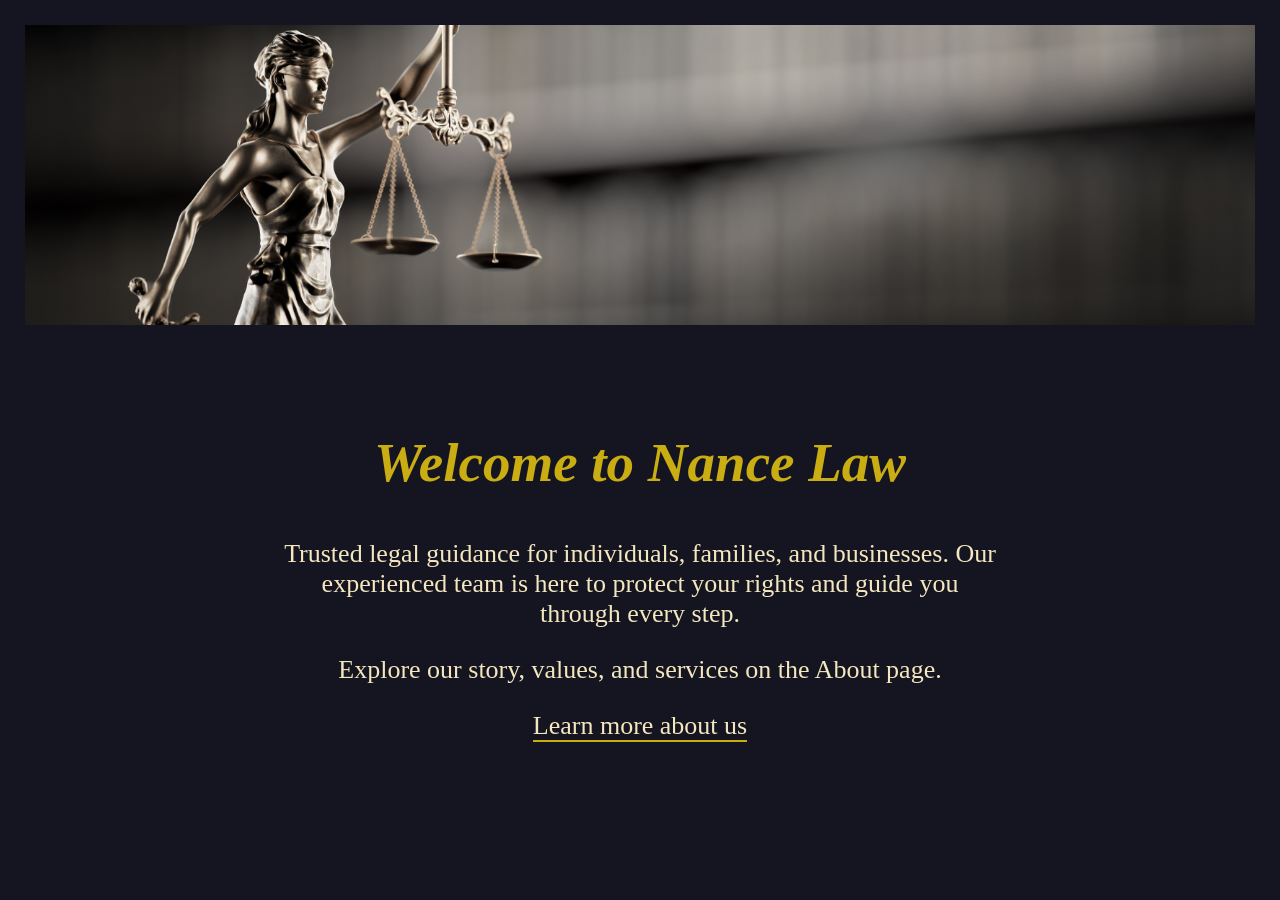
<file: index.html>
<!DOCTYPE html>
<html lang="en">
<head>
  <meta charset="UTF-8" />
  <meta name="viewport" content="width=device-width, initial-scale=1.0" />
  <title>Welcome | Nance Law</title>
  <link rel="stylesheet" href="style.css" />
  <style>
    body {
      font-size: 26px;
    }
    h1 {
      font-size: 55px;
    }
  </style>
</head>
<body class="home">
    <img src="images/LadyJustice.jpeg" alt="Lady Justice" class="home-photo">

  <main>
    <section>
      <h1>Welcome to Nance Law</h1>
      <p>Trusted legal guidance for individuals, families, and businesses. Our experienced team is here to protect your rights and guide you through every step.</p>
      <p>Explore our story, values, and services on the About page.</p>
      <p><a href="about.html">Learn more about us</a></p>
    </section>
  </main>
</body>
</html>
</file>
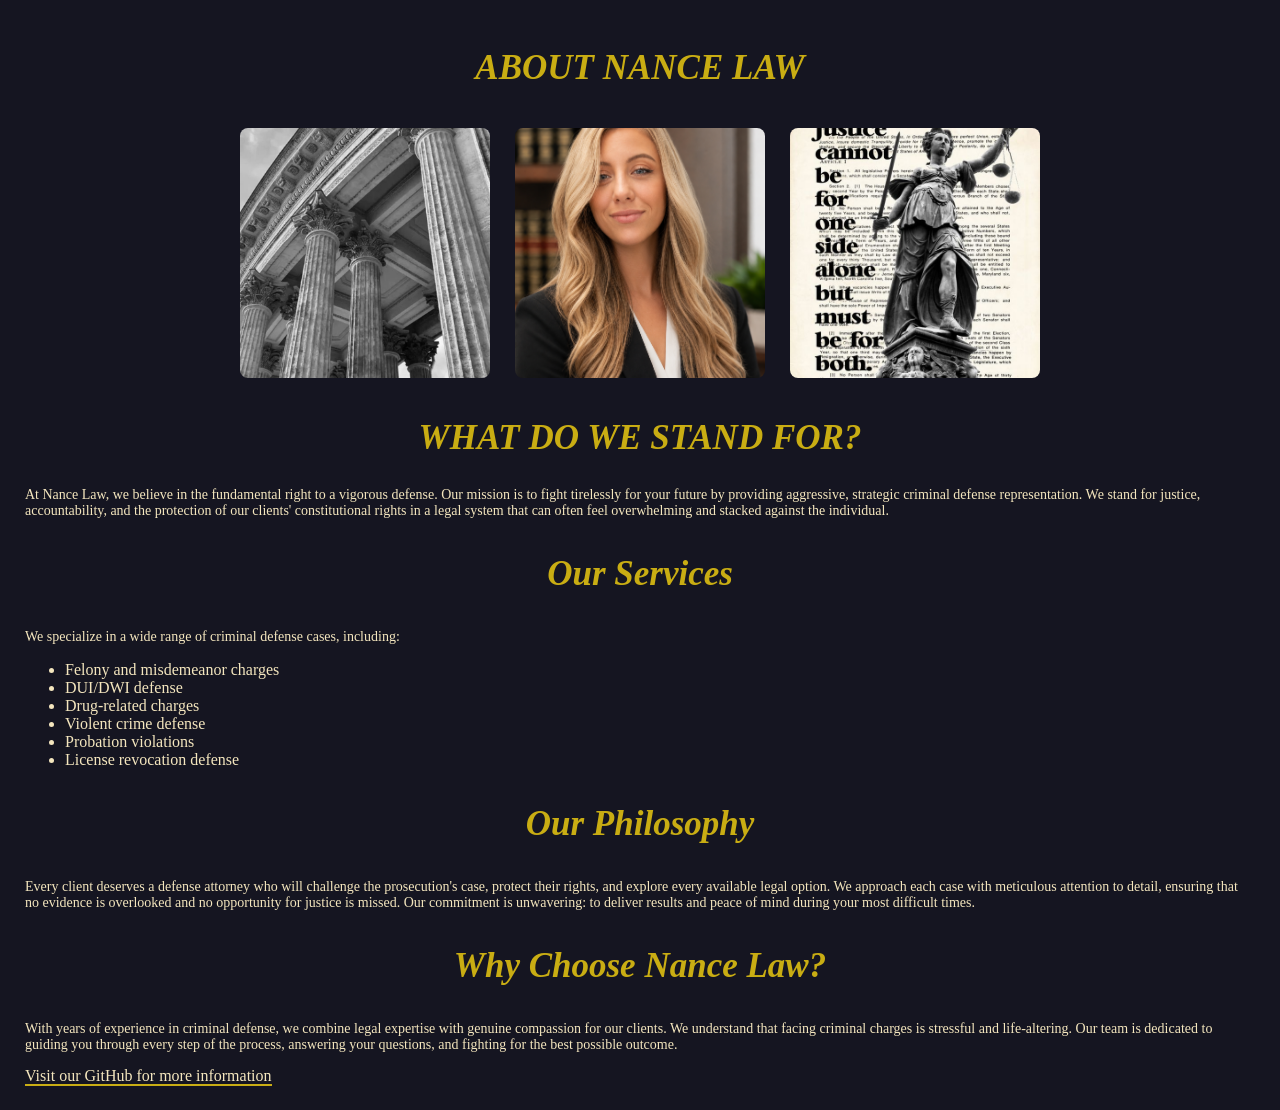
<file: About.HTML>
<!DOCTYPE html>
<html lang="en">
  <head>
    <meta charset="UTF-8">
    <meta name="viewport" content="width=device-width, initial-scale=1.0">
    <title>"FIGHTING FOR YOUR FUTURE"</title>
    <link rel="stylesheet" href="style.css">
  </head>
  <body class="about">
    <h1>ABOUT NANCE LAW</h1>
<div class="about-image-row">
    <img src="images/courthouse.jpg" alt="Courthouse">
    <img src="images/Headshot.PNG" alt="Headshot">
    <img src="images/justice quote.jpg" alt="Justice Quote">
</div>

    <h2>WHAT DO WE STAND FOR?</h2>
    <p>At Nance Law, we believe in the fundamental right to a vigorous defense. Our mission is to fight tirelessly for your future by providing aggressive, strategic criminal defense representation. We stand for justice, accountability, and the protection of our clients' constitutional rights in a legal system that can often feel overwhelming and stacked against the individual.</p>
    
    <h3>Our Services</h3>
    <p>We specialize in a wide range of criminal defense cases, including:</p>
    <ul>
      <li>Felony and misdemeanor charges</li>
      <li>DUI/DWI defense</li>
      <li>Drug-related charges</li>
      <li>Violent crime defense</li>
      <li>Probation violations</li>
      <li>License revocation defense</li>
    </ul>

    <h3>Our Philosophy</h3>
    <p>Every client deserves a defense attorney who will challenge the prosecution's case, protect their rights, and explore every available legal option. We approach each case with meticulous attention to detail, ensuring that no evidence is overlooked and no opportunity for justice is missed. Our commitment is unwavering: to deliver results and peace of mind during your most difficult times.</p>

    <h3>Why Choose Nance Law?</h3>
    <p>With years of experience in criminal defense, we combine legal expertise with genuine compassion for our clients. We understand that facing criminal charges is stressful and life-altering. Our team is dedicated to guiding you through every step of the process, answering your questions, and fighting for the best possible outcome.</p>
    
    <a href="https://github.com/knance2007"> Visit our GitHub for more information</a>
  
  </body>
</html>
</file>
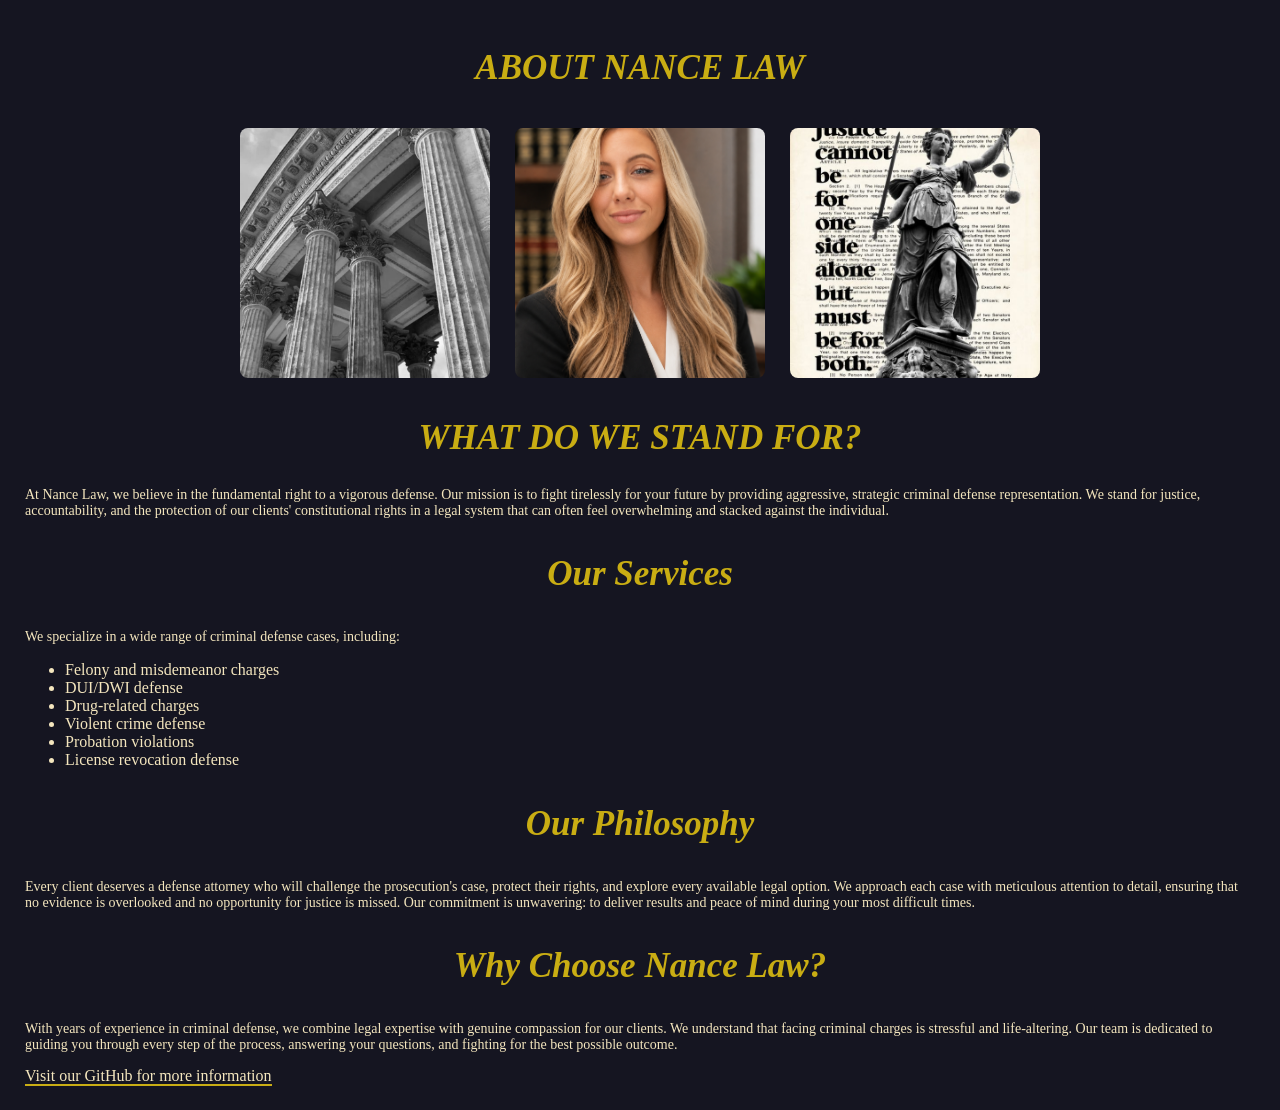
<file: about.html>
<!DOCTYPE html>
<html lang="en">
  <head>
    <meta charset="UTF-8">
    <meta name="viewport" content="width=device-width, initial-scale=1.0">
    <title>"FIGHTING FOR YOUR FUTURE"</title>
    <link rel="stylesheet" href="style.css">
  </head>
  <body class="about">
    <h1>ABOUT NANCE LAW</h1>
<div class="about-image-row">
    <img src="images/courthouse.jpg" alt="Courthouse">
    <img src="images/Headshot.PNG" alt="Headshot">
    <img src="images/justice quote.jpg" alt="Justice Quote">
</div>

    <h2>WHAT DO WE STAND FOR?</h2>
    <p>At Nance Law, we believe in the fundamental right to a vigorous defense. Our mission is to fight tirelessly for your future by providing aggressive, strategic criminal defense representation. We stand for justice, accountability, and the protection of our clients' constitutional rights in a legal system that can often feel overwhelming and stacked against the individual.</p>
    
    <h3>Our Services</h3>
    <p>We specialize in a wide range of criminal defense cases, including:</p>
    <ul>
      <li>Felony and misdemeanor charges</li>
      <li>DUI/DWI defense</li>
      <li>Drug-related charges</li>
      <li>Violent crime defense</li>
      <li>Probation violations</li>
      <li>License revocation defense</li>
    </ul>

    <h3>Our Philosophy</h3>
    <p>Every client deserves a defense attorney who will challenge the prosecution's case, protect their rights, and explore every available legal option. We approach each case with meticulous attention to detail, ensuring that no evidence is overlooked and no opportunity for justice is missed. Our commitment is unwavering: to deliver results and peace of mind during your most difficult times.</p>

    <h3>Why Choose Nance Law?</h3>
    <p>With years of experience in criminal defense, we combine legal expertise with genuine compassion for our clients. We understand that facing criminal charges is stressful and life-altering. Our team is dedicated to guiding you through every step of the process, answering your questions, and fighting for the best possible outcome.</p>
    
    <a href="https://github.com/knance2007"> Visit our GitHub for more information</a>
  
  </body>
</html>
</file>
<file: style.css>
body {
    background-color:#151521 ;
    margin: 5px;
    padding: 20px;
}

h1 {
    font-family: Georgia, 'Times New Roman', Times, serif;
    font-style: italic;
    color: #efcd11d3;
    font-size: 35px;
    font-weight: 600;
    text-align: center;
}

h2, h3, h4, h5, h6 {
    font-family: Georgia, 'Times New Roman', Times, serif;
    font-style: italic;
    color: #efcd11d3;
    font-size: 35px;
    font-weight: 600;
    text-align: center;
}

p {
    font-family: Georgia, 'Times New Roman', Times, serif;
    color: #f4e6be;
    font-size: 16px;
    margin-top: 15px;
}

a {
    color: #f4e6be;
    text-decoration: none;
    border-bottom: 2px solid #efcd11d3;
}

a:hover {
    color: #ffffff;
}

main {
    max-width: 720px;
    margin: 0 auto;
    padding-top: 60px;
}

section {
    text-align: center;
}

ul,
ol,
li {
    color: #f4e6be;
}
/* Page-specific font sizes */
.home p {
    font-size: 26px;   /* index.html */
}

.about p {
    font-size: 14px;   /* about.html */
}
.home h1 {
    font-size: 55px;
}
.home-photo {
    width: 100%;        
    max-height: 300px;  
    object-fit: cover;  
    display: block;
    margin: 0 auto;
}

.about-image-row {
    display: flex;
    justify-content: center;
    gap: 25px;
    margin: 40px auto;
    flex-wrap: wrap;   
}

.about-image-row img {
    width: 250px;      
    height: 250px;     
    object-fit: cover; 
    border-radius: 8px;
}
</file>
